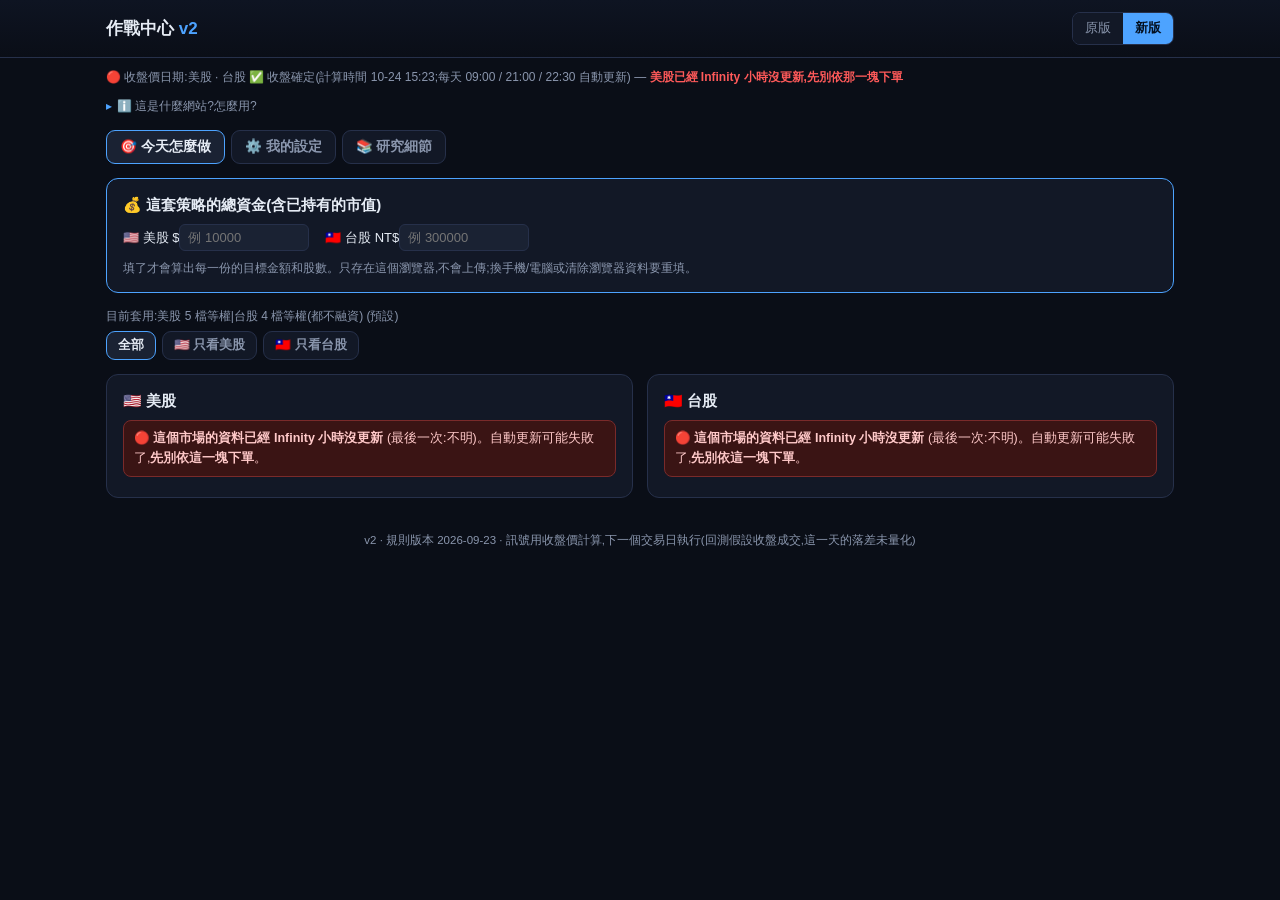
<file: Web_Dashboard/v2.html>
<!DOCTYPE html>
<html lang="zh-Hant">
<head>
<meta charset="UTF-8">
<meta name="viewport" content="width=device-width, initial-scale=1.0">
<title>作戰中心 v2 · 實證版</title>
<link rel="icon" href="data:,">
<style>
  :root{
    --bg:#0a0e17; --panel:#121826; --panel2:#1a2233; --line:#26304a;
    --txt:#e6ecf5; --muted:#8a96ad; --accent:#4da3ff;
    --green:#2ecc71; --red:#ff5a5a; --yellow:#ffcb45; --orange:#ff9d5a; --grey:#6b7686;
  }
  *{box-sizing:border-box;margin:0;padding:0}
  body{background:var(--bg);color:var(--txt);font-family:-apple-system,"Segoe UI","Microsoft JhengHei",sans-serif;
    line-height:1.55;padding:0 0 60px}
  a{color:var(--accent);text-decoration:none}
  .wrap{max-width:1100px;margin:0 auto;padding:0 16px}
  header{background:linear-gradient(180deg,#0e1422,#0a0e17);border-bottom:1px solid var(--line);padding:12px 0;position:relative}
  .hrow{display:flex;align-items:center;gap:12px;flex-wrap:wrap}
  .brand h1{font-size:17px}
  .brand .sub{font-size:11.5px;color:var(--muted)}
  .vswitch{display:flex;gap:0;border:1px solid var(--line);border-radius:8px;overflow:hidden;margin-left:auto}
  .vswitch a{padding:6px 12px;font-size:12.5px;color:var(--muted);background:var(--panel)}
  .vswitch a.on{background:var(--accent);color:#04101f;font-weight:700}
  .updated{font-size:12px;color:var(--muted)}
  .card{background:var(--panel);border:1px solid var(--line);border-radius:12px;padding:14px 16px;margin:14px 0}
  .card h2{font-size:15px;margin-bottom:8px;display:flex;align-items:center;gap:8px;flex-wrap:wrap}
  .mkt{display:grid;grid-template-columns:1fr 1fr;gap:14px}
  .mkt.one{grid-template-columns:1fr}
  @media(max-width:860px){.mkt{grid-template-columns:1fr}}
  .badge{font-size:11px;padding:2px 8px;border-radius:20px;border:1px solid var(--line);color:var(--muted);background:var(--panel2)}
  table{width:100%;border-collapse:collapse;font-size:13px}
  th{font-size:11px;color:var(--muted);font-weight:600;text-align:left;padding:5px 6px;background:var(--panel2);white-space:nowrap}
  td{padding:7px 6px;border-top:1px solid #1b2436;vertical-align:top}
  .act{font-weight:800;white-space:nowrap;font-size:12.5px}
  .buy{color:var(--green)} .wait{color:var(--yellow)} .cash{color:var(--grey)} .sell{color:var(--red)} .reduce{color:var(--orange)} .grey{color:var(--grey)}
  .num{font-variant-numeric:tabular-nums;white-space:nowrap}
  .why{font-size:12px;color:var(--muted);line-height:1.55}
  input[type=number]{background:var(--panel2);border:1px solid var(--line);border-radius:6px;color:var(--txt);
    padding:5px 8px;font-size:13px;width:130px}
  .tabwrap{position:relative}
  .tabwrap::after{content:'';position:absolute;right:0;top:0;bottom:0;width:28px;pointer-events:none;
    background:linear-gradient(90deg,rgba(10,14,23,0),var(--bg))}
  @media(min-width:700px){.tabwrap::after{display:none}}
  .tabbar{display:flex;gap:6px;margin:12px 0 4px;overflow-x:auto;scrollbar-width:none;padding-right:20px}
  .tabbar::-webkit-scrollbar{display:none}
  .tabbtn,.subbtn,.mbtn{padding:7px 13px;font-size:13.5px;font-weight:600;cursor:pointer;border:1px solid var(--line);
    background:var(--panel);color:var(--muted);border-radius:9px;white-space:nowrap;flex:none}
  .subbtn,.mbtn{padding:5px 11px;font-size:12.5px}
  .tabbtn.on,.subbtn.on,.mbtn.on{color:var(--txt);background:var(--panel2);border-color:var(--accent)}
  .pane{display:none} .pane.on{display:block}
  .sub{display:none} .sub.on{display:block}
  details>summary{cursor:pointer;list-style:none}
  details>summary::-webkit-details-marker{display:none}
  details>summary::before{content:'▸';display:inline-block;margin-right:5px;color:var(--accent);transition:transform .15s}
  details[open]>summary::before{transform:rotate(90deg)}
  .ev{border:1px solid var(--line);border-radius:10px;margin:9px 0;overflow:hidden;background:var(--panel)}
  .ev summary{padding:10px 13px;font-size:13.5px;font-weight:700;display:flex;gap:8px;flex-wrap:wrap;align-items:center}
  .ev .body{padding:0 13px 12px;font-size:12.5px;color:var(--muted);line-height:1.7}
  .st{font-size:11px;padding:1px 7px;border-radius:5px;border:1px solid var(--line);color:#9fb0cc}
  .foot{color:var(--muted);font-size:11.5px;margin-top:20px;text-align:center}
  .note{font-size:12px;color:var(--muted);margin-top:8px}
  .rowline{display:flex;gap:8px;align-items:baseline;margin-top:4px;font-size:12.5px}
  .rowline .who{color:var(--muted);flex:none;width:76px}
  .tiles{display:flex;gap:5px;margin-top:7px;flex-wrap:wrap}
  @media(max-width:600px){.tiles{display:grid;grid-template-columns:1fr 1fr}}
  .sum{background:#0e1b2e;border:1px solid #2a4a72;border-radius:8px;padding:8px 10px;font-size:13px;margin:6px 0 8px}
  .warnbox{margin:6px 0;border-radius:8px;padding:8px 10px;font-size:12.5px}
  .warnbox.red{background:#3a1414;border:1px solid #7a2a2a;color:#ffc9c9}
  .warnbox.orange{background:#2a1d10;border:1px solid #6b4a1e;color:#ffd9b0}
  .warnbox.blue{background:#0e1b2e;border:1px solid #2a4a72;color:#cfe2ff}
  .tlab{font-size:11px;color:#8090a8;white-space:nowrap}
  @media(max-width:600px){
    table.diff tr:first-child{display:none}
    table.diff tr{display:block;border-top:1px solid var(--line);padding:6px 0}
    table.diff td{display:block;border:0;padding:2px 4px}
    table.diff td::before{content:attr(data-l)'：';color:var(--muted);font-size:11px}
  }
</style>
</head>
<body>
<header><div class="wrap hrow">
  <div class="brand">
    <h1>作戰中心 <span style="color:var(--accent)">v2</span></h1>
    <div class="sub">目前使用中的版本 · 每條規則都附得起數據</div>
  </div>
  <div class="vswitch"><a href="strategy_dashboard.html" title="原版 = 單押輪動的呈現方式 + 舊面板(進取模式等);每檔的訊號兩版共用同一份資料">原版</a><a class="on" href="v2.html">新版</a></div>
</div></header>

<div class="wrap">
  <div class="updated" id="updated" style="margin-top:10px">載入中…</div>
  <details style="margin-top:6px"><summary class="why" style="display:inline">ℹ️ 這是什麼網站?怎麼用?</summary>
    <div class="why" style="padding:6px 0 0 14px;font-size:12.5px">
      個人研究用的 ETF 趨勢擇時規則:美股 5 檔、台股 4 檔 ETF,價格在 200 日均線之上才持有,
      再用債券市場的「信用哨」調整部位大小。<b>每天只要看「今天怎麼做」每個市場最上面的一行總結</b>,
      細節再點開看。所有績效數字都是歷史回測,不保證未來;<b>這不是投資建議</b>,請自行判斷並承擔風險。
    </div></details>

  <div class="tabwrap"><div class="tabbar" id="tabbar">
    <button class="tabbtn on" data-t="today">🎯 今天怎麼做</button>
    <button class="tabbtn" data-t="dec">⚙️ 我的設定</button>
    <button class="tabbtn" data-t="res">📚 研究細節</button>
  </div></div>

  <div class="pane on" id="p-today">
    <div class="card" style="border-color:var(--accent)">
      <h2>💰 這套策略的總資金(含已持有的市值)</h2>
      <div style="display:flex;gap:16px;flex-wrap:wrap;align-items:center">
        <label style="font-size:13px">🇺🇸 美股 $<input type="number" id="cap_us" placeholder="例 10000" oninput="setCap('us',this.value)"></label>
        <label style="font-size:13px">🇹🇼 台股 NT$<input type="number" id="cap_tw" placeholder="例 300000" oninput="setCap('tw',this.value)"></label>
      </div>
      <div class="note">填了才會算出每一份的目標金額和股數。只存在這個瀏覽器,不會上傳;換手機/電腦或清除瀏覽器資料要重填。</div>
    </div>
    <div class="note" id="applied" style="margin:0 0 6px"></div>
    <div style="display:flex;gap:6px;margin:4px 0 0" id="mktsel"></div>
    <div class="mkt" id="markets"></div>
  </div>

  <div class="pane" id="p-dec"><div id="decBox"></div></div>

  <div class="pane" id="p-res">
    <div class="tabbar" id="subbar" style="margin-top:10px;flex-wrap:wrap">
      <button class="subbtn on" data-s="fwd">📈 前瞻追蹤</button>
      <button class="subbtn" data-s="ev">📐 規則與證據</button>
      <button class="subbtn" data-s="news">🧪 研究紀錄</button>
      <button class="subbtn" data-s="limit">⚠️ 限制</button>
      <button class="subbtn" data-s="diff">🔍 和原版差在哪</button>
    </div>
    <div class="sub on" id="s-fwd"><div id="fwdBox"></div></div>
    <div class="sub" id="s-ev"><div id="evBox"></div></div>
    <div class="sub" id="s-news"><div id="newsBox"></div></div>
    <div class="sub" id="s-limit"><div id="limitBox"></div></div>
    <div class="sub" id="s-diff"><div id="diffBox"></div></div>
  </div>

  <div class="foot" id="foot"></div>
</div>

<script>
const $=s=>document.querySelector(s);
const j=async p=>{const r=await fetch(p+'?t='+Date.now());if(!r.ok)throw new Error(p+' '+r.status);return r.json();};
const ls={get:k=>{try{return localStorage.getItem(k)}catch(e){return null}},
          set:(k,v)=>{try{localStorage.setItem(k,v)}catch(e){}},
          del:k=>{try{localStorage.removeItem(k)}catch(e){}}};
let V=null, EV=null, FW=null, FW_ERR='';
function goTab(t){
  document.querySelectorAll('.tabbtn').forEach(x=>{const on=x.dataset.t===t;x.classList.toggle('on',on);
    if(on) x.scrollIntoView({inline:'center',block:'nearest'});});
  document.querySelectorAll('.pane').forEach(p=>p.classList.toggle('on',p.id==='p-'+t));
}
function goSub(s){
  goTab('res');
  document.querySelectorAll('.subbtn').forEach(x=>{const on=x.dataset.s===s;x.classList.toggle('on',on);
    if(on) x.scrollIntoView({inline:'center',block:'nearest'});});
  document.querySelectorAll('.sub').forEach(p=>p.classList.toggle('on',p.id==='s-'+s));
}
window.goTab=goTab; window.goSub=goSub;
document.querySelectorAll('.tabbtn').forEach(b=>b.onclick=()=>goTab(b.dataset.t));
document.querySelectorAll('.subbtn').forEach(b=>b.onclick=()=>goSub(b.dataset.s));
function setCap(m,v){ v?ls.set('v2cap_'+m,v):ls.del('v2cap_'+m); render(); }
const cap=m=>parseFloat(ls.get('v2cap_'+m))||null;
const DEC_DEF={method_us:null,method_tw:null,sat_tw:'0',conflict:'hold',credit_us:'smooth'};
const UNTESTED={};
function dec(k){ const v=ls.get('v2d_'+k); return (v!==null && !(UNTESTED[k]||[]).includes(v))?v:DEC_DEF[k]; }
function resetDec(){ Object.keys(DEC_DEF).forEach(k=>ls.del('v2d_'+k)); render(); renderDecisions(); }
window.resetDec=resetDec;
function setDec(k,v){ ls.set('v2d_'+k,v); render(); renderDecisions(); }
window.setDec=setDec;
const fmt=n=>n==null?'—':n.toLocaleString(undefined,{maximumFractionDigits:2});
// 前台(今天怎麼做/我的設定)不顯示研究腳本檔名;完整出處留在「研究細節」
const clean=s=>String(s||'').replace(/[((]\s*research_[\w.\/ ]+?[))]/g,'').replace(/research_[\w]+\.py\s*[,、/]?\s*/g,'');
const ageH=t=>t?(Date.now()-new Date(String(t).replace(' ','T')+'+08:00').getTime())/3.6e6:Infinity;
const STALE_H=36;

// 空手的人 / 已持有的人 各自的燈號
const ENTRY={buy:['🟢 可買','buy'],wait:['🟡 先別買','wait'],cash:['⚪ 不進場','cash'],missing:['❓ 資料缺失','sell']};
const HOLD={hold:['🟢 續抱','buy'],reduce:['🟠 減碼','reduce'],sell:['🔴 賣出','sell'],missing:['❓ 資料缺失','sell']};
const METH_NAME={ew:'等權',ew3:'3檔等權',single:'只持有一檔',rotation:'單押最強',topn:'前N名'};

function methOf(mk,m){ return dec('method_'+mk) || m.default_method; }

function summaryLine(hs){
  const live=hs.filter(p=>p.weight>0);
  const cnt=(arr,k)=>arr.filter(p=>p[k.split(':')[0]]===k.split(':')[1]).length;
  const h=[], e=[];
  const hs_=cnt(live,'hold_action:sell'), hr=cnt(live,'hold_action:reduce'), hh=cnt(live,'hold_action:hold');
  if(hs_) h.push(`<b class="sell">賣出 ${hs_} 份</b>`);
  if(hr)  h.push(`<b class="reduce">減碼 ${hr} 份</b>`);
  if(hh)  h.push(`<b class="buy">續抱 ${hh} 份</b>`);
  const hm=cnt(live,'hold_action:missing');
  if(hm) h.push(`<b class="sell">資料缺失 ${hm} 份(先別動)</b>`);
  const eb=cnt(live,'action:buy'), ew=cnt(live,'action:wait'), ec=cnt(live,'action:cash');
  if(eb) e.push(`<b class="buy">可買 ${eb} 份</b>`);
  if(ew) e.push(`<b class="wait">先別買 ${ew} 份</b>`);
  if(ec) e.push(`<b class="cash">不進場 ${ec} 份</b>`);
  return `<div class="sum">📌 <b>今天:</b>如果你持有 → ${h.join('、')||'—'};如果你空手 → ${e.join('、')||'—'}
    <span class="why">(資金平均分成 ${live.length} 份,一檔一份)</span></div>`;
}

function mktCard(mk, m, title, cur){
  const age=ageH(m.source_time);
  if(age>STALE_H){
    return `<div class="card"><h2>${title}</h2><div class="warnbox red">🔴 <b>這個市場的資料已經 ${Math.round(age)} 小時沒更新</b>
      (最後一次:${m.source_time||'不明'})。自動更新可能失敗了,<b>先別依這一塊下單</b>。</div></div>`;
  }
  const K=cap(mk);
  const meth = methOf(mk,m);
  const lev = 1;   // 2026-10-25 起不融資,不再有槓桿倍數選項
  const sat = (mk==='tw') ? (parseFloat(dec('sat_tw'))||0) : 0;
  const satAll = sat>=1;
  const coreShare = satAll ? 0 : (1-sat);
  const hs = m.methods[meth] || m.positions;
  const ev = (V.method_evidence||{})[mk] || {};
  const RE = V.rule_evidence||{};
  const OF = m.official||{};
  const h = m.credit_health;
  const ctip = `title="信用哨:看債券市場${mk==='tw'?'(和費半)':''}是否站在 200 日均線之上。健康比例就是今天的部位乘數,已持有的也照乘。"`;
  const credit = h>=1 ? `<span class="badge" ${ctip} style="color:#9fe7bd">信用🟢 全額</span>`
    : h>0 ? `<span class="badge" ${ctip} style="color:#ffd9b0">信用🟠 ×${Math.round(h*100)}%</span>`
    : `<span class="badge" ${ctip} style="color:#ffb4b4">信用🔴 全部跌破</span>`;
  const tile=(lab,val,col)=>`<div style="flex:1;min-width:76px;background:var(--panel2);border-radius:7px;padding:5px 7px;text-align:center">
      <div class="tlab">${lab}</div>
      <div style="font-size:13px;font-weight:800;color:${col||'var(--txt)'};white-space:nowrap;overflow:hidden;text-overflow:ellipsis">${val}</div></div>`;
  const held = hs.filter(p=>p.weight>0 && coreShare>0);
  const seen = new Set();   // 每條規則的白話說明只在第一張卡顯示
  const rsRank = hs.filter(p=>p.rs!=null).sort((a,b)=>b.rs-a.rs).map(p=>p.ticker);
  const rsTxt = p => (meth==='rotation' && p.rs!=null) ? ` · RS ${(+p.rs).toFixed(2)}(第 ${rsRank.indexOf(p.ticker)+1} 名)` : '';
  const other = hs.filter(p=>!(p.weight>0 && coreShare>0));
  const rows = held.map(p=>{
    const [el,ec]=ENTRY[p.action]||['—','grey'];
    const [hl,hc]=HOLD[p.hold_action]||['—','grey'];
    const slot = K!=null ? K*p.weight*coreShare : null;
    const cadj = (mk==='us' && dec('credit_us')==='wealth' && h>0 && h<1) ? 1/h : 1;  // 美股信用哨「皆壞才清倉」版:部分示警不打折
    const tgt  = (slot!=null && p.expo!=null) ? slot*p.expo*cadj*lev : null;
    const sh   = (tgt!=null && p.close) ? Math.floor(tgt/p.close) : null;
    const tgtv = p.expo==null ? '維持現倉'
      : p.expo===0 ? `${cur}0(不持有)`
      : tgt!=null ? `${cur}${fmt(Math.round(tgt))}` : `${Math.round(p.expo*cadj*lev*100)}%`;
    const stopRed = p.hold_action==='sell' && p.state==='risk_off';
    const rescue = p.vbottom_active ? `<div class="warnbox orange" style="margin-top:6px">🚑 V底救援觸發:半倉進場,停損 −7%(見下方說明)</div>`:'';
    return `<div style="background:#0b1727;border:1px solid #16233a;border-radius:9px;padding:9px 11px;margin-top:8px">
      <div style="display:flex;align-items:baseline;gap:7px;flex-wrap:wrap">
        <b style="font-size:15px">${p.ticker.replace('.TW','')}</b>
        <span class="why">${p.name||''}${rsTxt(p)}</span>
        <span class="why" style="margin-left:auto">這份 ${Math.round(p.weight*coreShare*100)}%${slot!=null?` = ${cur}${fmt(Math.round(slot))}`:''}</span>
      </div>
      <div class="rowline"><span class="who">如果你持有</span><span class="act ${hc}">${hl}</span><span class="why">${p.hold_reason||''}</span></div>
      <div class="rowline"><span class="who">如果你空手</span><span class="act ${ec}">${el}</span><span class="why">${clean(p.reason)}</span></div>
      ${rescue}
      <div class="tiles">
        ${tile('目標部位', tgtv, p.expo===0?'var(--grey)':'var(--txt)')}
        ${tile('現價', cur+fmt(p.close))}
        ${tile('追高上限(超過先別買)', p.limit!=null?cur+fmt(p.limit):'—', '#4da3ff')}
        ${tile('停損線(看收盤)', p.stop!=null?cur+fmt(p.stop):'—', stopRed?'#ff5a5a':null)}
        ${p.far_band?tile('可買價(信用示警期間)', '≤ '+cur+fmt(p.far_band.buy_below), '#ffcb45'):''}
      </div>
      ${(slot!=null&&p.expo!=null)?`<div class="why" style="margin-top:4px">算式:這份 ${cur}${fmt(Math.round(slot))} × 系統曝險 ${Math.round(p.expo*cadj*100)}%(已含信用乘數)${lev!==1?` × 槓桿 ${lev}`:''} = ${cur}${fmt(Math.round(tgt))}
        ${(sh!=null&&p.expo>0)?` ≈ ${fmt(sh)} 股${mk==='tw'?'(以零股計;1 張 = 1000 股;回測假設收盤價成交,零股盤中/盤後下單沒測過)':''}`:''}。
        如果你持有:調到這個部位;如果你空手:亮 🟢 時買到這個部位。</div>`:''}
      ${p.far_band?`<div class="why" style="margin-top:3px">🟡 信用示警期間:價格 ≤ ${cur}${fmt(p.far_band.buy_below)} 才可買;
        高於 ${cur}${fmt(p.far_band.unchecked_above)} 時這條沒驗證過、不檢查(所以反而會顯示可買)。</div>`:''}
      ${traceBlock(p,seen)}
      ${(p.conflict && meth==='rotation')?`<div class="warnbox orange" style="margin-top:6px;font-size:11.5px">
        ${p.conflict_note} <b>你目前選的:${dec('conflict')==='hold'?'續抱到跌破停損線':'不在200MA之上就換掉'}</b>
        <a href="#" onclick="goTab('dec');return false;">(改)</a></div>`:''}
    </div>`;
  }).join('');
  const otherBox = other.length ? `<details style="margin-top:8px"><summary class="why">其他 ${other.length} 檔不在「${METH_NAME[meth]||meth}」裡(展開看)</summary>
    <div class="why" style="padding:4px 0 0 14px">${other.map(p=>`${p.ticker.replace('.TW','')}${rsTxt(p)} · 現價 ${cur}${fmt(p.close)} · 持有中 ${(HOLD[p.hold_action]||['—'])[0]} · 空手 ${(ENTRY[p.action]||['—'])[0]}`).join('<br>')}</div></details>` : '';
  const mbtn=(v,txt)=>`<button class="mbtn ${meth===v?'on':''}" onclick="setMethod('${mk}','${v}')">${txt}${m.default_method===v?' ·預設':''}</button>`;
  const rh = m.rotation_hold||{};
  const picked = (held[0]||{}).ticker;
  const pick = meth==='rotation' ? `<div class="note" style="margin:0 0 6px">${rh.ticker
      ? `目前選中:<b>${rh.ticker.replace('.TW','')}</b>(RS 最強)· 已持有 ${rh.days_held} 天${rh.locked?`,還要鎖 ${rh.lock_days_left} 天才准換`:''}`
      : `系統目前空手(沒有合格標的)。不論你持有哪一檔,都照下面「如果你持有」處理;恢復後第一順位是 <b>${(picked||rh.today_strongest||'—').replace('.TW','')}</b>(RS 最強)`}</div>`
    : meth==='single' ? `<div class="note" style="margin:0 0 6px">固定持有 <b>${mk==='us'?'QQQ':'0050'}</b>,不換。</div>` : '';
  const miss = ((m.missing_cores||[]).length || (m.missing_canary||[]).length)
    ? `<div class="warnbox red">❓ <b>今天有資料沒抓到</b>:${[...(m.missing_cores||[]),...(m.missing_canary||[]).map(t=>t+'(信用哨)')].join('、')}。
      ${(m.missing_canary||[]).length?'信用哨不完整,<b>今天的乘數不可靠,整個市場先別動</b>。':'缺的那一份先別動,其他份照常(份數仍以應有的檔數計)。'}等下一班更新。</div>` : '';
  const cm = (V.credit_mismatch||[]).length ? `<div class="warnbox red">❓ <b>美股表和台股表的 ${V.credit_mismatch.join('、')} 收盤對不上</b>,
      其中一份可能不是最新資料。以資料時間較新的那一邊為準,舊的那個市場先別動。</div>` : '';
  const intraday = !m.intraday_tentative ? '' : mk==='us'
    ? `<div class="warnbox blue">⏳ <b>美股盤中暫定數字</b>:${m.intraday_note||''} 決策看隔天 09:00 那班(收盤價)。</div>`
    : `<div class="warnbox blue">⏳ <b>盤中暫定</b>:美股還在開盤,台股的信用乘數(HYG/LQD/SOXX)用的是盤中價。決策看隔天 09:00 那班。</div>`;
  const live = hs.filter(p=>p.weight>0 && coreShare>0 && !p.missing);
  const nTrend = live.filter(p=>p.in_trend).length;
  const sinceTxt = m.credit_since ? `(自 ${m.credit_since.slice(5)} 起,第 ${m.credit_since_days} 個交易日)` : '';
  const pct = Math.round((h||0)*100);
  const nb = live.filter(p=>p.action==='buy').length, nw = live.filter(p=>p.action==='wait').length;
  const emptyTxt = nb ? `🟢 的那 ${nb} 檔照 ${pct}% 的量買${nw?`;🟡 的 ${nw} 檔先別買`:''}`
    : nw===live.length ? '今天先別買(離停損線太遠,等價格拉近;可買價見各卡)' : '見各卡';
  const cbox = (h!=null && h<=0) ? `<div class="warnbox red">🔴 <b>如果你持有 → 下一個交易日全部賣出;如果你空手 → 不買</b>${sinceTxt}<br>
      原因:${nTrend===live.length?`${live.length} 檔的趨勢都正常(都在 200MA 之上),`:''}賣出是因為債券市場示警(信用哨全部跌破)。等哨兵站回 200MA 再進。
      ${mk==='us'?`<br><span style="font-size:11.5px"><b>建議照做(證據等級:中)</b>:這條歷史上只遇過 3~4 次大危機,統計上還不能算證實;
      但在只看 200MA 的基礎上,2022 年少跌 21 個百分點,本頁的回測績效也是含這條算的。</span>`:''}</div>`
    : (h!=null && h<1) ? `<div class="warnbox orange">🟠 <b>信用部分示警(×${pct}%)</b>${sinceTxt}:如果你持有 → 每一份只放 ${pct}% 在股票裡(調到各卡的目標部位);
      如果你空手 → ${emptyTxt}。</div>` : '';
  const mdec = (V.decisions||[]).find(d=>d.key==='method_'+mk);
  const mopt = mdec ? mdec.options.find(o=>o.v===meth) : null;
  const levNote = sat>0 ? `你目前配了 <b>正2衛星 ${Math.round(sat*100)}%</b>:這個組合的數字見設定頁的進階選項`
    : meth!==m.default_method ? (mopt ? `你目前用 <b>${mopt.label}</b>:${mopt.nums}` : `你目前用 <b>${METH_NAME[meth]||meth}</b>:這個選項<b>還沒回測</b>`)
    : '你目前用預設設定';
  return `<div class="card">
    <h2>${title} ${credit}</h2>
    ${miss}
    ${cm}
    ${intraday}
    ${summaryLine(hs.filter(p=>coreShare>0))}
    ${cbox}
    <div style="display:flex;gap:6px;flex-wrap:wrap;margin-bottom:6px"><span class="why" style="align-self:center">持有方式:</span>${mk==='us'
      ? mbtn('ew','5檔等權')+mbtn('single','只持有QQQ')+mbtn('rotation','單押最強')
      : mbtn('ew','4檔等權')+mbtn('ew3','3檔等權')+mbtn('single','只持有0050')+mbtn('rotation','單押最強')}</div>
    <div class="note" style="margin:0 0 6px">${clean((ev.options||{})[meth])}</div>
    ${pick}
    ${rows}
    ${otherBox}
    ${satCard(mk,m,K,sat,lev,cur,tile)}
    <div class="note">📊 <b>預設設定的回測績效</b>(${OF.setup||''},${OF.period||''}${meth!==m.default_method?`;你選的「${METH_NAME[meth]||meth}」數字見 <a href="#" onclick="goTab('dec');return false;">我的設定</a>`:''}):
      年化 ${OF.x1?OF.x1.cagr:''}% / 最大回撤 ${OF.x1?OF.x1.mdd:''}% / 超額Sharpe ${OF.x1?OF.x1.sharpe:''}。
      ${levNote}(<a href="#" onclick="goTab('dec');return false;">在設定改</a>)。<br>
      ${OF.margin_note||''} ${OF.hindsight_note||''}
      這個數字只含 200MA + 信用哨${mk==='us'?' + RiskTarget':''};③ 別追高、④ 空手先別進、V底救援、R3、隔日執行都沒算進去。</div>
    <div class="note">💰 <b>買多少</b>:${(RE['sizing_'+mk]||{}).plain||''}</div>
    <div class="note">🔁 <b>不用定期再平衡</b>:只在某一檔進場或出場時動它那一份。空手時 🟡/⚪ 的那幾份先放現金,等它轉 🟢 再補,不要挪去加碼別檔。
      空手的錢:回測假設${mk==='us'?'美股現金賺國庫券利率':'台股現金不計利息'}。</div>
    ${creditBlock(mk,m)}
    <details class="ev" style="margin-top:10px"><summary>為什麼預設用這個持有方式 — ${ev.verdict||''}</summary>
      <div class="body">${mk==='us'?'三種方式在現行設定下統計上分不出高下;預設等權是為了分散,不依賴無法證實的挑選能力。'
        :'四種方式在隔天開盤成交下打平;預設 4 檔是偏好(分散到 0052/0051),不是數據證明比較好。'}
        各選項的數字見 <a href="#" onclick="goTab('dec');return false;">我的設定</a>,驗證細節見 <a href="#" onclick="goSub('ev');return false;">規則與證據</a>。</div></details>
  </div>`;
}

function satCard(mk,m,K,sat,lev,cur,tile){
  if(!(mk==='tw'&&sat>0&&m.satellite)) return '';
  const t=m.satellite; const sl=K!=null?K*sat:null;
  const ps=(sl!=null&&t.expo!=null)?sl*t.expo*lev:null; const shs=(ps!=null&&t.close)?Math.floor(ps/t.close):null;
  const [l2,c2]=ENTRY[t.action]||['—','grey'];
  return `<div style="background:#160f1f;border:1px solid #3a2a50;border-radius:9px;padding:9px 11px;margin-top:10px">
    <div style="display:flex;align-items:baseline;gap:7px;flex-wrap:wrap"><b style="font-size:15px">00631L</b>
      <span class="why">${t.name||'正2'} · 衛星 ${Math.round(sat*100)}%</span>
      <span class="act ${c2}" style="margin-left:auto">${l2}</span></div>
    <div class="why" style="margin-top:2px">這份資金 ${Math.round(sat*100)}%${sl!=null?` = ${cur}${fmt(Math.round(sl))}`:''}</div>
    <div style="display:flex;gap:5px;margin-top:7px;flex-wrap:wrap">
      ${tile('現價', cur+fmt(t.close))}${tile('追高上限', t.limit!=null?cur+fmt(t.limit):'—','#4da3ff')}
      ${tile('停損線(看收盤)', t.stop!=null?cur+fmt(t.stop):'—')}
      ${tile('目標部位', ps!=null?cur+fmt(Math.round(ps)):(t.action==='cash'?'現金':'—'))}</div>
    ${(t.action==='buy'&&shs!=null)?`<div class="why" style="margin-top:4px">約 ${fmt(shs)} 股(零股)</div>`:''}
    <div class="why" style="margin-top:6px">${t.gate_0050_ok?'✅ 母股 0050 在 200MA 之上(閘門開)':'🔴 母股 0050 跌破 200MA → 正2 一律空手'} · ${clean(t.reason)}</div>
    <div class="why" style="margin-top:4px">如果你持有:0050 跌破 200MA 或正2 收盤跌破停損線 → 賣;信用示警時照乘數減。</div>
    <div class="why" style="margin-top:4px">⚠️ 槓桿ETF:現行設定回測,配 20% 報酬較高,但超額 Sharpe 1.64 < 純核心 1.71(顯著較差)。${t.gate_note||''}</div>
  </div>`;
}

function traceBlock(p,seen){
  seen = seen || new Set();
  const tr=p.trace||[]; if(!tr.length) return '';
  const RE=(V.rule_evidence)||{};
  const ICON={ok:['✔','#7ee0a0'],part:['⚠','#ffcb45'],bad:['✘','#ff8f8f']};
  const rows=tr.map(c=>{
    const ev=RE[c.id]||{};
    const lv=c.level||(c.ok?'ok':'part'); const [ic,col]=ICON[lv];
    return `<div style="border-top:1px solid #16233a;padding:6px 0">
      <div style="font-size:12.5px;font-weight:700;color:${col}">${ic} ${c.name}</div>
      <div class="why">條件:<b>${c.cond}</b><br>今天:${c.now} → <b>${c.verdict}</b></div>
      ${c.id==='credit' ? `<div class="why" style="margin-top:2px">全市場共用,說明見下方「信用哨明細」。</div>`
        : !ev.plain ? '' : seen.has(c.id) ? `<div class="why" style="margin-top:2px">💬 說明同第一張卡 <span class="st">證據等級 ${ev.grade}</span></div>`
        : (seen.add(c.id), `<div class="why" style="margin-top:2px">💬 ${ev.plain} <span class="st">證據等級 ${ev.grade}</span></div>`)}
    </div>`;}).join('');
  return `<details style="margin-top:7px"><summary style="font-size:12.5px;font-weight:700;color:var(--accent)">
      為什麼是這個燈?(逐條規則 + 今天的數字)</summary>
    <div style="margin-top:4px">${rows}
    <div class="why" style="margin-top:4px">完整回測數字 → <a href="#" onclick="goSub('ev');return false;">研究細節/規則與證據</a></div></div></details>`;
}

function creditBlock(mk,m){
  const a=m.credit_assets||{}; const h=m.credit_health;
  const NAME={HYG:'HYG 美高收益債',LQD:'LQD 美投資級債',SOXX:'SOXX 費半(當警報器用,不是要買的標的)'};
  const rows=Object.entries(a).map(([tk,v])=>`<tr>
    <td style="padding:4px 6px"><b>${NAME[tk]||tk}</b></td>
    <td style="padding:4px 6px" class="num">${v.close}</td>
    <td style="padding:4px 6px" class="num">${v.ma200}</td>
    <td style="padding:4px 6px;color:${v.ok?'#7ee0a0':'#ff8f8f'}" class="num">${v.dist_pct>0?'+':''}${v.dist_pct}%</td>
    <td style="padding:4px 6px">${v.ok?'🟢 健康':'🔴 跌破'}</td></tr>`).join('');
  const n=Object.keys(a).length, ok=Object.values(a).filter(v=>v.ok).length;
  const ev=(V.rule_evidence||{}).credit||{};
  return `<details style="margin-top:8px"><summary style="font-size:12.5px;font-weight:700;color:var(--accent)">
      🚦 信用哨明細:為什麼今天是 ×${Math.round((h||0)*100)}%?</summary>
    <div class="why" style="margin-top:5px">💬 ${ev.plain||''}${mk==='tw'?'台股以半導體為主,所以另外加看費半 SOXX。':''}
      <span class="st">證據等級 ${ev.grade||''}</span></div>
    <div style="overflow-x:auto;margin-top:5px"><table style="font-size:12px">
      <tr><th>哨兵</th><th>收盤</th><th>它的200MA</th><th>距離</th><th>狀態</th></tr>${rows}</table></div>
    <div class="why" style="margin-top:3px">資料時間:${m.source_time||'不明'}</div>
    <div class="why" style="margin-top:5px">健康 ${ok} / ${n} 個 → 乘數 = ${ok}÷${n} = <b>${Math.round((h||0)*100)}%</b>。
      乘數<b>同時適用於已持有的部位</b>:0% = 全部賣出;33% = 每一份只放 33% 在股票裡;100% = 每一份全部放股票。
      ${m.credit_since?`目前狀態自 ${m.credit_since} 起,已 ${m.credit_since_days} 個交易日。`:''}</div>
    <div class="why" style="margin-top:4px">完整回測數字 → <a href="#" onclick="goSub('ev');return false;">研究細節/規則與證據</a></div></details>`;
}

function setMethod(mk,v){ ls.set('v2d_method_'+mk, v); render(); renderDecisions(); }
function setMkt(v){ ls.set('v2mkt', v); render(); }
window.setMethod = setMethod; window.setCap = setCap; window.setMkt = setMkt;

function render(){
  if(!V) return;
  $('#cap_us').value = ls.get('v2cap_us')||'';
  $('#cap_tw').value = ls.get('v2cap_tw')||'';
  const nonDef=['method_us','method_tw','sat_tw','credit_us'].some(k=>ls.get('v2d_'+k)!==null);
  const mN=mk=>{const d=(V.decisions||[]).find(x=>x.key==='method_'+mk);const o=d&&d.options.find(o=>o.v===methOf(mk,V.markets[mk]));return o?o.label:'';};
  $('#applied').innerHTML = `目前套用:美股 ${mN('us')}|台股 ${mN('tw')}(都不融資)`
    + (parseFloat(dec('sat_tw'))>0?` + 正2 ${Math.round(parseFloat(dec('sat_tw'))*100)}%`:'')
    + (nonDef?` <span style="color:var(--orange)">(和預設不同)</span> <a href="#" onclick="resetDec();return false;">重設為預設</a>`:' (預設)');
  const sel = ls.get('v2mkt')||'all';
  $('#mktsel').innerHTML = [['all','全部'],['us','🇺🇸 只看美股'],['tw','🇹🇼 只看台股']]
    .map(([v,t])=>`<button class="mbtn ${sel===v?'on':''}" onclick="setMkt('${v}')">${t}</button>`).join('');
  $('#markets').className = 'mkt' + (sel==='all'?'':' one');
  $('#markets').innerHTML = (sel!=='tw'?mktCard('us', V.markets.us, '🇺🇸 美股', '$'):'')
                          + (sel!=='us'?mktCard('tw', V.markets.tw, '🇹🇼 台股', 'NT$'):'');
}

function renderDecisions(){
  const box=$('#decBox'); if(!box||!V) return;
  const ds=V.decisions||[];
  const meths=['us','tw'].map(mk=>methOf(mk,V.markets[mk]));
  const card=d=>{
    const cur=dec(d.key) ?? (d.key.startsWith('method_') ? V.markets[d.key.slice(7)].default_method : null);
    const curOpt=d.options.find(o=>String(o.v)===String(cur));
    const opts=d.options.map(o=>(UNTESTED[d.key]||[]).includes(String(o.v))
      ? `<div style="border:1px dashed var(--line);border-radius:9px;padding:9px 11px;margin-top:7px;opacity:.5">
          <div style="font-weight:700;font-size:13.5px">　${o.label}(回測中,暫不開放)</div><div class="why" style="margin-top:3px">${o.nums}</div></div>`
      : `<div onclick="setDec('${d.key}','${o.v}')"
      style="cursor:pointer;border:1px solid ${String(cur)===String(o.v)?'var(--accent)':'var(--line)'};
      background:${String(cur)===String(o.v)?'rgba(77,163,255,0.12)':'var(--panel2)'};
      border-radius:9px;padding:9px 11px;margin-top:7px">
      <div style="font-weight:700;font-size:13.5px">${String(cur)===String(o.v)?'✅ ':'　'}${o.label}</div>
      <div class="why" style="margin-top:3px">${o.nums}</div></div>`).join('');
    return `<div class="card"><h2 style="font-size:14px">${d.title}</h2>
      <div style="font-size:12.5px;margin-bottom:6px">目前:<b>${curOpt?curOpt.label:'—'}</b></div>
      <div class="why">${clean(d.note)}</div>${d.verdict?`<div class="sum" style="font-size:12.5px"><b>📊 證據判斷:</b>${clean(d.verdict)}</div>`:''}${opts}</div>`;
  };
  const main=ds.filter(d=>!['sat_tw','conflict'].includes(d.key));
  const conflict=ds.find(d=>d.key==='conflict'), sat=ds.find(d=>d.key==='sat_tw');
  const anyRot=meths.includes('rotation');
  box.innerHTML = `<div class="card"><h2>⚙️ 我的設定</h2>
    <div class="note">每一項都附兩邊的實測數字;選了會直接套用到「今天怎麼做」。
    沒有「數據上唯一正確」的答案才會放進這裡,數據能決定的部分已經直接改好了。
    <b>選擇只存在這個瀏覽器</b>,換手機/電腦或清除瀏覽器資料要重選。</div>
    <div class="note">持有方式和正2衛星的數字都是「不融資、隔天開盤成交」;美股信用哨版本那題還是舊假設(1 倍、訊號當天收盤成交),只能拿來比兩個版本之間的差別。</div></div>`
    + main.map(card).join('')
    + (conflict ? (anyRot ? card(conflict)
        : `<details class="ev"><summary>停損線~200MA 之間要續抱還是換掉?(只在選「單押最強」時才需要)</summary><div class="body">${card(conflict)}</div></details>`) : '')
    + (sat ? `<details class="ev"><summary>進階選項:槓桿 ETF 00631L 衛星(結論:不建議)</summary><div class="body">${card(sat)}</div></details>` : '');
}

function renderForward(){
  const box=$('#fwdBox'); if(!box) return;
  if(!FW){ box.innerHTML=`<div class="card">前瞻追蹤資料載入失敗${FW_ERR?`(${FW_ERR})`:''}</div>`; return; }
  const W=360,H=170,L=40,col=['#ff9d5a','#4da3ff','#8a96ad'];
  const card=(mk,title)=>{
    const raw=FW.markets[mk]||[]; if(!raw.length) return '';
    // 曲線完全相同的版本合併成一條(否則後畫的會把前面的蓋掉)
    const groups=[]; raw.forEach(r=>{const key=JSON.stringify(r.curve.map(c=>c[1]));
      const g=groups.find(x=>x.key===key); g?g.rows.push(r):groups.push({key,rows:[r]});});
    const all=raw.flatMap(r=>r.curve.map(c=>c[1])); const lo=Math.min(0,...all), hi=Math.max(0,...all);
    const n=Math.max(...raw.map(r=>r.curve.length));
    const y=v=>H-18-(v-lo)/((hi-lo)||1)*(H-30), x=i=>L+i/Math.max(n-1,1)*(W-L-8);
    const roleCol=g=>{const nm=g.rows.map(r=>r.name).join();return nm.includes('新版')?'#4da3ff':nm.includes('原版')?'#ff9d5a':'#8a96ad';};
    const lines=groups.map((g,k)=>`<polyline fill="none" stroke="${roleCol(g)}" stroke-width="2" points="${g.rows[0].curve.map((c,i)=>x(i)+','+y(c[1])).join(' ')}"/>`).join('');
    const ax=[hi,0,lo].filter((v,i,a)=>a.indexOf(v)===i).map(v=>`<text x="${L-4}" y="${y(v)+4}" fill="#8a96ad" font-size="10" text-anchor="end">${v>0?'+':''}${(+v).toFixed(2)}%</text>
      <line x1="${L}" x2="${W-8}" y1="${y(v)}" y2="${y(v)}" stroke="#26304a" ${v===0?'stroke-dasharray="3 3"':''}/>`).join('');
    const c0=raw[0].curve; const dates=c0.length?`<text x="${L}" y="${H-3}" fill="#8a96ad" font-size="10">${c0[0][0]}</text>
      <text x="${W-8}" y="${H-3}" fill="#8a96ad" font-size="10" text-anchor="end">${c0[c0.length-1][0]}</text>`:'';
    const legend=groups.map((g,k)=>`<span style="color:${roleCol(g)}">●</span> ${g.rows.map(r=>r.name).join(' = ')}${g.rows.length>1?'(今天持倉相同,線重疊)':''}`).join('<br>');
    const tbl=raw.map(r=>{const g=groups.find(g=>g.rows.includes(r));return `<tr><td style="padding:5px"><span style="color:${roleCol(g)}">●</span> ${r.name}</td>
      <td class="num" style="padding:5px;color:${r.ret_pct>=0?'#7ee0a0':'#ff8f8f'}">${r.ret_pct>0?'+':''}${r.ret_pct}%</td>
      <td class="num" style="padding:5px">${r.mdd_pct}%</td><td class="num" style="padding:5px">${Math.round(r.expo_now*100)}%</td></tr>`;}).join('');
    return `<div class="card"><h2>${title}</h2>
      <svg viewBox="0 0 ${W} ${H}" style="width:100%;height:auto;background:var(--panel2);border-radius:8px">${ax}${lines}${dates}</svg>
      <div class="why" style="margin-top:4px">${legend}<br>縱軸 = 規則定案後的累積報酬;虛線 = 0%。</div>
      <div style="overflow-x:auto"><table style="margin-top:6px"><tr><th>版本</th><th>定案後報酬</th><th>最大回撤</th><th>模擬持有者曝險</th></tr>${tbl}</table></div>
      <div class="why">已經過 ${raw[0].days} 個交易日,資料到 ${c0.length?c0[c0.length-1][0]:'—'}。${mk==='us'?'全現金時的報酬 = 美國國庫券利息。':''}
      「模擬持有者曝險」是已持有者的部位;新進資金依黃燈規則可能是 0%。</div></div>`;
  };
  box.innerHTML=`<div class="card"><h2>📈 前瞻追蹤</h2>
    <div class="why" style="font-size:12.5px">這是規則定案(<b>${FW.freeze}</b>)之後的<b>真實表現</b>,不是事後回測。天數少時差距多半是雜訊,至少看滿 12 個月再下結論。
    沒有模擬:黃燈(別追高、空手先別進)、V底救援(大跌後半倉搶反彈)、R3(追高但可照常買)。
    新版以每月再平衡模擬,實際操作不再平衡(回測顯示兩者 Sharpe 差距 ≤0.02)。</div>
    <div class="why" style="margin-top:4px">更新:${FW.generated}</div></div>`+card('us','🇺🇸 美股')+card('tw','🇹🇼 台股');
}

function renderNews(){
  const f=(V.findings||[]).map(x=>`<div class="card"><div class="why">${x.date}</div>
    <h2 style="font-size:14px;margin:4px 0">${x.title}</h2><div class="why" style="font-size:12.5px">${x.body}</div>
    <div style="margin-top:6px"><span class="badge" style="color:#9fe7bd">結論:${x.status}</span></div>
    <details style="margin-top:4px"><summary class="why">可重跑的腳本</summary><div class="why" style="padding-left:14px"><code>${x.script}</code></div></details></div>`).join('');
  const pend=(V.research_pending||[]).map(x=>`<tr><td style="padding:6px"><b>${x.item}</b><br><span class="why">${x.why}</span></td>
    <td style="padding:6px;white-space:nowrap;color:#ffcb45">進行中/待補</td></tr>`).join('');
  const t=(V.research_todo||[]).map(x=>`<tr><td style="padding:6px"><b>${x.item}</b><br><span class="why">${x.why}</span></td>
    <td style="padding:6px;white-space:nowrap;color:#7ee0a0">${x.status}</td></tr>`).join('');
  $('#newsBox').innerHTML = `<div class="card"><h2>⏳ 進行中 / 還沒有證據的題目</h2>
      <div class="note">這些題目目前沒有回測數字,所以頁面上不會出現它們的數字。</div>
      <div style="overflow-x:auto"><table>${pend}</table></div></div>
    <div class="card"><h2>🧪 研究紀錄(每條結論都已處理:採用或不採用)</h2>
    <div class="note">數字皆為回測結果。</div></div>${f}
    <div class="card"><h2>✅ 已完成的研究</h2><div style="overflow-x:auto"><table>${t}</table></div></div>`;
}

function renderEvidence(){
  const g = {both:'美股+台股', us:'美股', tw:'台股'};
  $('#evBox').innerHTML = `<div class="card"><h2>📐 每條規則的數據依據</h2>
    <div class="note">${EV.method_note}</div>
    <div class="note">「可信度」= 回測結果有多可靠(強/中/弱);規則有沒有被採用看前面的標記(❌ = 不採用)。</div></div>` +
    EV.rules.map((r,i)=>`<details class="ev" ${i===0?'open':''}><summary>${r.light} ${r.rule}
      <span class="badge">${g[r.market]}</span><span class="st">可信度 ${r.strength}</span></summary>
      <div class="body"><b>數據:</b>${r.evidence}
      <details style="margin-top:4px"><summary class="why">可重跑的腳本</summary><div style="padding-left:14px"><code>${r.script}</code></div></details></div></details>`).join('');
}

function renderDiff(){
  const rows = (V.diff||[]).map(d=>`<tr><td data-l="項目"><b>${d.item}</b></td><td data-l="改版前">${d.old}</td>
    <td data-l="現在" style="color:#9fe7bd">${d.new}</td><td data-l="理由" class="why">${d.why}</td></tr>`).join('');
  $('#diffBox').innerHTML = `<div class="card"><h2>🔍 和改版前差在哪(沒用過原版可略過)</h2>
    <div class="note" style="margin:0 0 8px">「改版前」= 2026-09-23 以前的規則。原版頁面現在也讀同一份每日資料,所以下面多數改動在原版頁面也已經生效;
    兩個頁面主要差在持有方式的呈現(原版是單押輪動)和額外面板(進取模式等)。</div>
    <div style="overflow-x:auto"><table class="diff">
      <tr><th>項目</th><th>改版前</th><th>現在</th><th>改的理由(數據)</th></tr>${rows}</table></div>
    <div class="note">沒列出來的部分沒有變:200MA 進出場、信用哨、美股恐慌容忍、停損只看收盤。</div></div>`;
}

function renderLimit(){
  $('#limitBox').innerHTML = `<div class="card"><h2>⚠️ 這一版的限制(先講清楚)</h2>
    <div class="why" style="font-size:12.5px;line-height:1.9">
    ${(V.limits||[]).map(x=>'• '+x).join('<br>')}
    </div></div>`;
}

(async ()=>{
  try{
    [V, EV] = await Promise.all([j('v2_status.json'), j('v2_evidence.json')]);
    try{ FW = await j('paper_forward.json'); }catch(e){ FW=null; FW_ERR=e.message; }
    // ★新舊逐來源檢查:頁首取「最舊」的那個(之前只看 v2_status 產生時間,台股來源舊了一個月也亮綠燈)
    const srcs=[['頁面資料',V.generated],['美股',V.markets.us.source_time],['台股',V.markets.tw.source_time]];
    const oldest=srcs.reduce((a,b)=>ageH(b[1])>ageH(a[1])?b:a);
    const stale=ageH(oldest[1])>STALE_H;
    const anyIntra = V.markets.us.intraday_tentative || V.markets.tw.intraday_tentative;
    $('#updated').innerHTML = `${stale?'🔴':'🟢'} 收盤價日期:美股 <b>${String(V.markets.us.price_date||'—').slice(5)}</b> · 台股 <b>${String(V.markets.tw.price_date||'—').slice(5)}</b>`
      + ` ${anyIntra?'<b style="color:var(--yellow)">⏳ 盤中暫定</b>':'✅ 收盤確定'}`
      + `<span class="why">(計算時間 ${String(V.generated||'').slice(5,16)};每天 09:00 / 21:00 / 22:30 自動更新)</span>`
      + (stale?` — <b style="color:var(--red)">${oldest[0]}已經 ${Math.round(ageH(oldest[1]))} 小時沒更新,先別依那一塊下單</b>`:'');
    render(); renderDecisions(); renderForward(); renderNews(); renderEvidence(); renderDiff(); renderLimit();
    $('#foot').textContent = `v2 · 規則版本 ${V.rules_version||EV.version} · 訊號用收盤價計算,下一個交易日執行(回測假設收盤成交,這一天的落差未量化)`;
  }catch(e){
    $('#updated').innerHTML = '<span style="color:var(--red)">⚠️ 資料載入失敗:'+e.message+'</span>';
  }
})();
</script>
</body>
</html>
</file>
